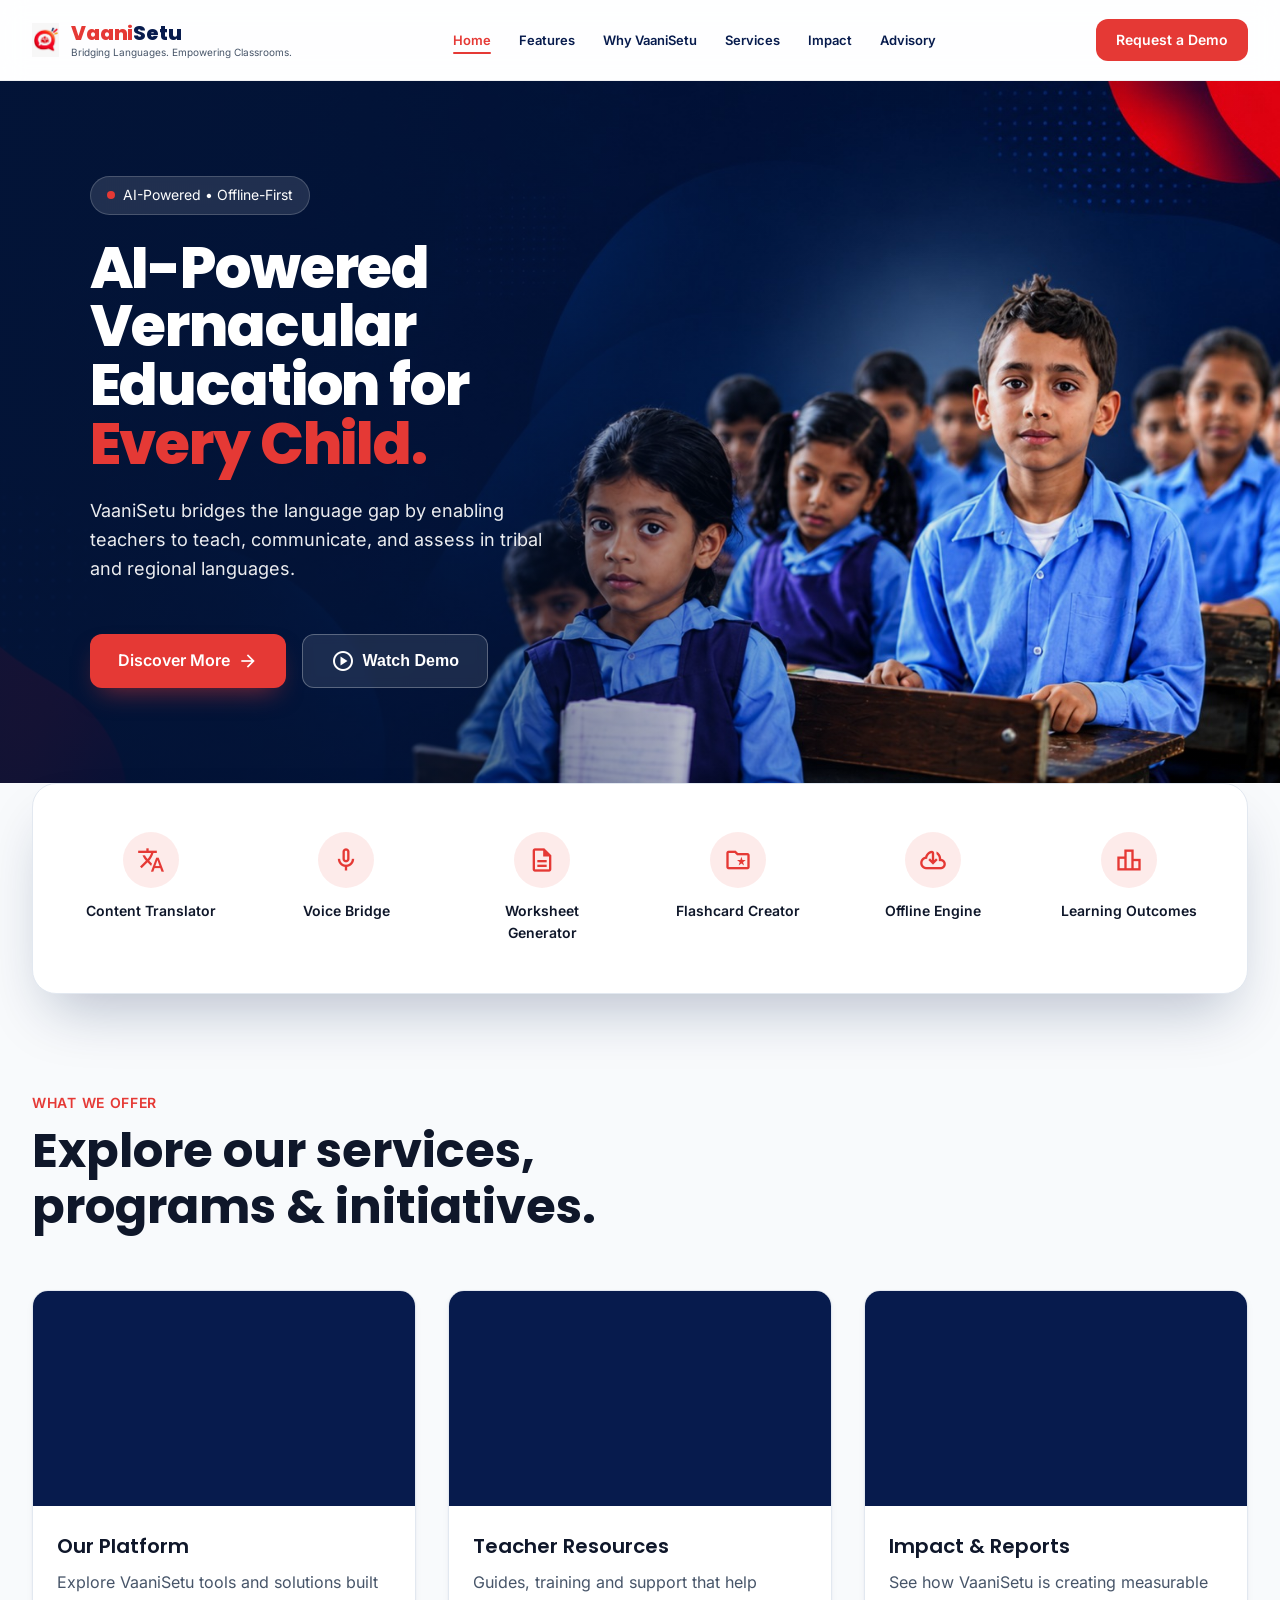
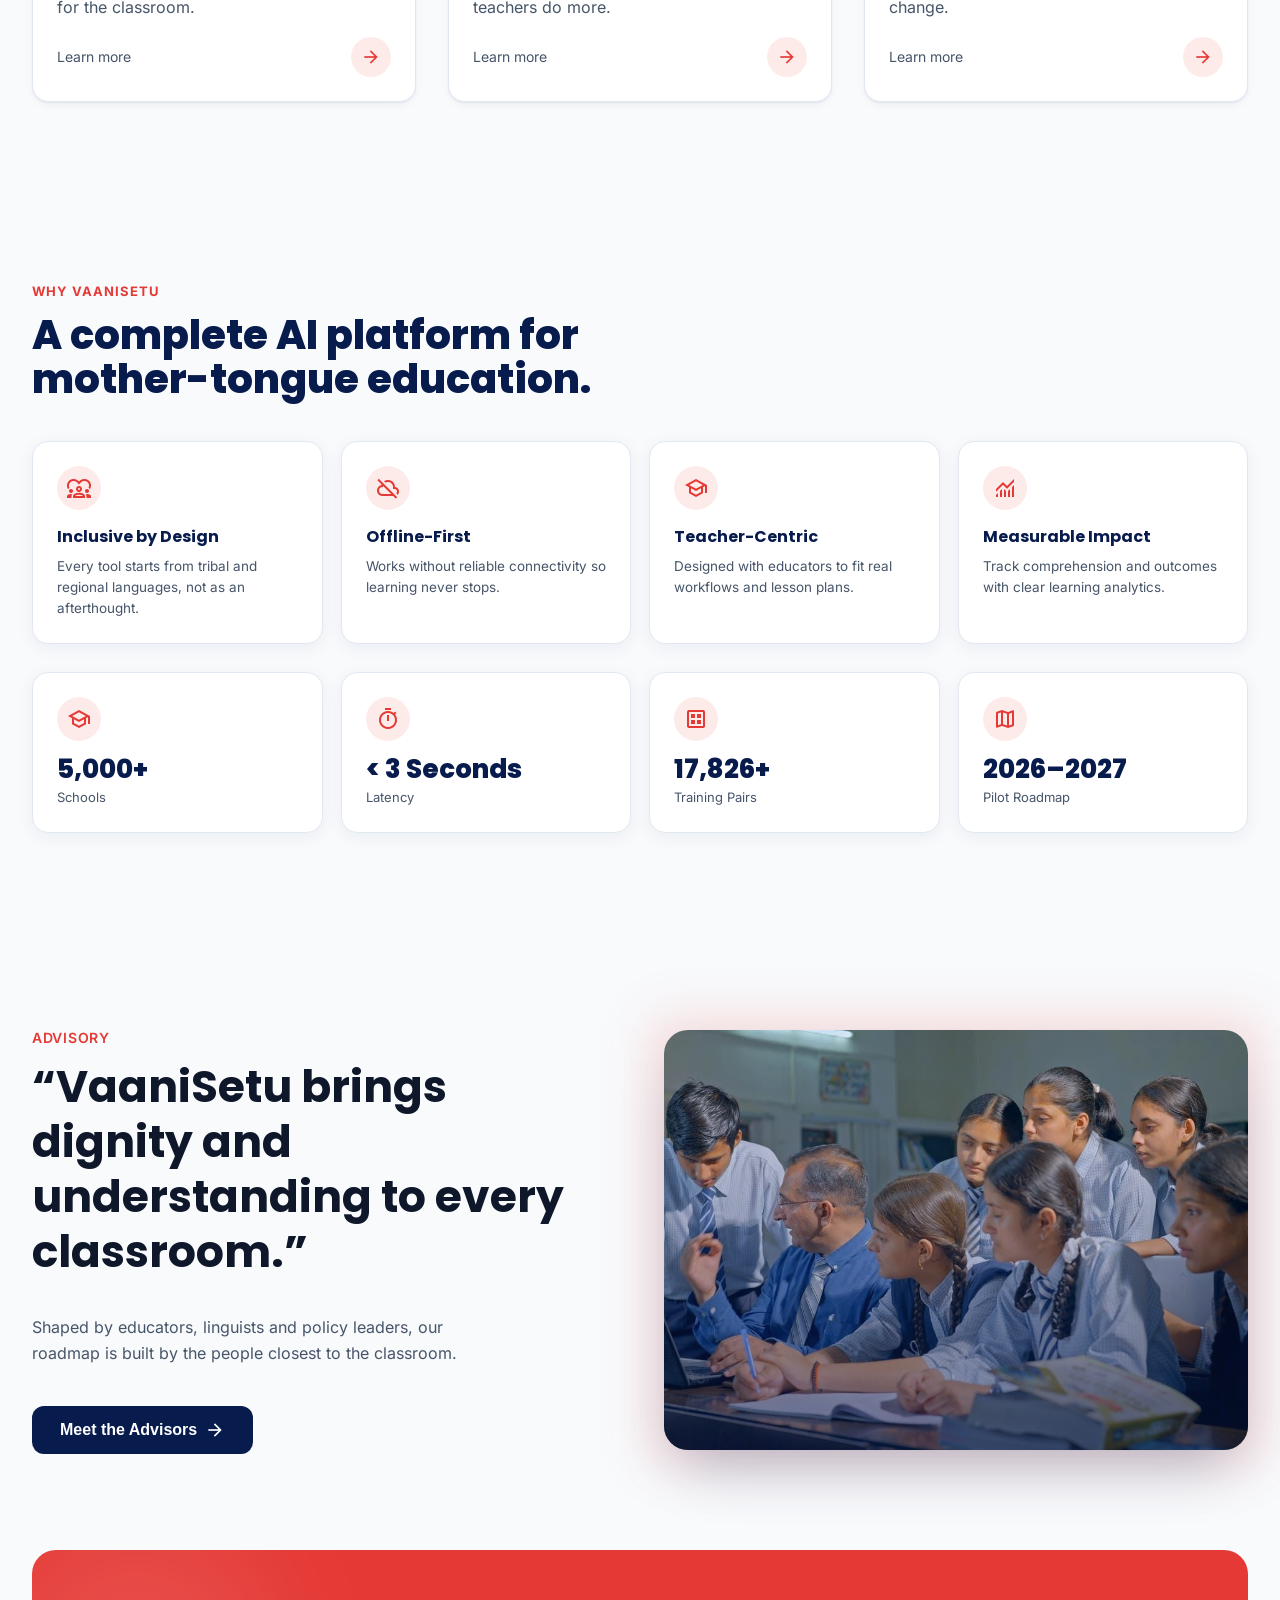
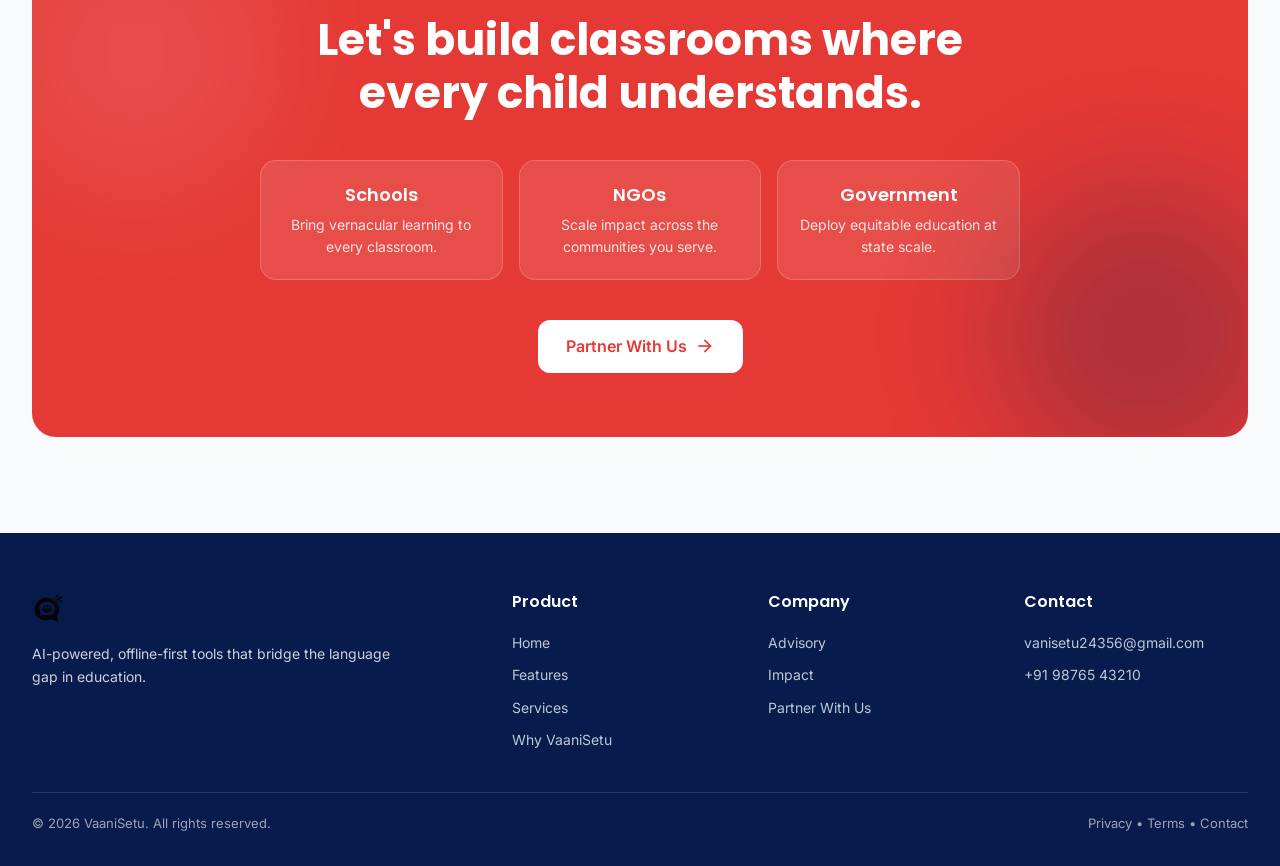
<file: index.html>
<!DOCTYPE html>
<html lang="en">
<head>
<meta charset="utf-8"/>
<meta content="width=device-width, initial-scale=1.0" name="viewport"/>
<meta name="description" content="VaaniSetu - AI-powered vernacular education that bridges the language gap so every child can learn, communicate and thrive in their own language."/>
<meta name="theme-color" content="#071B4D"/>
<title>VaaniSetu - Bridging Languages, Empowering Classrooms</title>
<script>document.documentElement.className += ' js';</script>
<link href="material-symbols.css" rel="stylesheet"/>
<link href="inter.css" rel="stylesheet"/>
<link href="poppins.css" rel="stylesheet"/>
<style>
  :root{
    --primary:#E53935;
    --primary-dark:#C62828;
    --navy:#071B4D;
    --navy-light:#0E2A6B;
    --bg:#F8FAFC;
    --surface:#FFFFFF;
    --ink:#0F172A;
    --muted:#475569;
    --border:#E2E8F0;
    --radius-xl:12px;
    --radius-2xl:16px;
    --radius-3xl:24px;
    --shadow-card:0 1px 2px rgba(7,27,77,.06),0 4px 12px -4px rgba(7,27,77,.08);
    --shadow-soft:0 10px 30px -12px rgba(7,27,77,.14);
    --shadow-soft-lg:0 30px 60px -18px rgba(7,27,77,.28);
    --maxw:1280px;
    --nav-h:80px;
  }
  *{box-sizing:border-box;}
  html{scroll-behavior:smooth;scroll-padding-top:var(--nav-h);}
  body{
    margin:0;
    font-family:'Inter',system-ui,-apple-system,Segoe UI,Roboto,sans-serif;
    background:var(--bg);
    color:var(--ink);
    line-height:1.6;
    -webkit-font-smoothing:antialiased;
    text-rendering:optimizeLegibility;
  }
  .font-heading{font-family:'Poppins',system-ui,sans-serif;}
  a{text-decoration:none;color:inherit;}
  img{display:block;max-width:100%;}
  .container{max-width:var(--maxw);margin:0 auto;padding:0 20px;}
  @media(min-width:768px){.container{padding:0 32px;}}

  /* Icon helpers */
  .icon-20{font-size:20px;}.icon-24{font-size:24px;}.icon-28{font-size:28px;}.icon-32{font-size:32px;}

  /* Buttons */
  .btn{display:inline-flex;align-items:center;gap:8px;font-weight:600;font-size:16px;
    border-radius:var(--radius-xl);padding:14px 28px;cursor:pointer;border:none;
    transition:transform .3s ease,box-shadow .3s ease,background-color .3s ease,color .3s ease;}
  .btn:hover{transform:scale(1.03);}
  .btn-primary{background:var(--primary);color:#fff;box-shadow:0 12px 26px -10px rgba(229,57,53,.55);}
  .btn-primary:hover{background:var(--primary-dark);}
  .btn-secondary{background:rgba(255,255,255,.1);color:#fff;border:1px solid rgba(255,255,255,.28);backdrop-filter:blur(6px);}
  .btn-secondary:hover{background:rgba(255,255,255,.2);}
  .btn-dark{background:var(--navy);color:#fff;}
  .btn-dark:hover{background:var(--navy-light);}
  .btn-white{background:#fff;color:var(--primary);}
  .btn-white:hover{background:#EEF2F7;}
  .btn-outline{background:transparent;border:2px solid var(--primary);color:var(--primary);}
  .btn-outline:hover{background:var(--primary);color:#fff;}

  /* Navbar */
  .nav{position:sticky;top:0;z-index:50;background:rgba(255,255,255,.82);backdrop-filter:blur(12px);
    border-bottom:1px solid rgba(15,23,42,.06);}
  .nav-inner{height:var(--nav-h);display:flex;align-items:center;justify-content:space-between;}
  .nav-logo{display:flex;align-items:center;gap:12px;}
  .site-logo{height:40px;width:auto;object-fit:contain;display:block;mix-blend-mode:multiply;}
  .brand-icon{height:34px;width:auto;object-fit:contain;display:block;mix-blend-mode:multiply;}
  .brand-text{display:flex;flex-direction:column;line-height:1.1;}
  .brand-name{font-family:'Poppins',sans-serif;font-weight:800;font-size:20px;letter-spacing:-.01em;}
  .brand-vaani{color:var(--primary);}
  .brand-setu{color:var(--navy);}
  .brand-sub{font-size:10px;color:var(--muted);margin-top:3px;font-weight:400;}
  @media(max-width:560px){.brand-sub{display:none;}}
  .nav-links{display:none;gap:28px;list-style:none;margin:0;padding:0;font-size:13px;font-weight:600;}
  .nav-links li{list-style:none;}
  .nav-links a{position:relative;color:var(--navy);padding:4px 0;transition:color .2s ease;}
  .nav-links a:hover{color:var(--primary);}
  .nav-links a.active{color:var(--primary);}
  .nav-links a.active::after{content:"";position:absolute;left:0;right:0;bottom:-2px;height:2px;background:var(--primary);border-radius:2px;}
  .nav-actions{display:none;align-items:center;gap:12px;}
  .nav-cta{background:var(--primary);color:#fff;font-weight:600;font-size:14px;padding:10px 20px;border-radius:12px;transition:all .3s ease;}
  .nav-cta:hover{background:var(--primary-dark);transform:scale(1.03);}
  .menu-btn{display:inline-flex;background:none;border:none;color:var(--ink);cursor:pointer;padding:4px;}
  .mobile-menu{display:none;flex-direction:column;gap:2px;padding:12px 20px 20px;border-top:1px solid rgba(15,23,42,.06);background:#fff;}
  .mobile-menu.open{display:flex;}
  .mobile-menu a{padding:12px 0;font-weight:600;font-size:14px;color:var(--navy);border-bottom:1px solid rgba(15,23,42,.04);transition:color .2s ease;}
  .mobile-menu a:hover{color:var(--primary);}
  .mobile-menu a.active{color:var(--primary);}
  .mobile-menu .nav-cta{margin-top:12px;text-align:center;border-bottom:none;}
  @media(min-width:1024px){.nav-links{display:flex;}.nav-actions{display:flex;}.menu-btn{display:none;}}

  /* Hero */
  .hero{position:relative;background:var(--navy);color:#fff;overflow:hidden;min-height:650px;height:min(760px,78vh);display:flex;align-items:center;}
  .hero-background{position:absolute;inset:0;width:100%;height:100%;object-fit:cover;object-position:70% center;z-index:0;}
  @media(max-width:768px){.hero-background{object-position:60% center;}}
  .hero-overlay{position:absolute;inset:0;z-index:1;pointer-events:none;background:linear-gradient(90deg,rgba(3,20,55,.92) 0%,rgba(3,20,55,.78) 22%,rgba(3,20,55,.45) 42%,rgba(3,20,55,.12) 65%,rgba(3,20,55,0) 100%);}
  @media(max-width:768px){.hero-overlay{background:linear-gradient(180deg,rgba(3,20,55,.86) 0%,rgba(3,20,55,.7) 45%,rgba(3,20,55,.45) 100%);}}
  .hero .container{max-width:none;padding-left:0;padding-right:0;}
  .hero-content{position:relative;z-index:3;width:min(500px,40%);margin-left:clamp(50px,7vw,120px);display:flex;flex-direction:column;justify-content:center;}
  @media(max-width:768px){.hero-content{width:auto;margin-left:24px;margin-right:24px;}}
  .hero-badge{display:inline-flex;align-items:center;gap:8px;background:rgba(255,255,255,.12);
    border:1px solid rgba(255,255,255,.18);padding:7px 16px;border-radius:999px;font-size:14px;backdrop-filter:blur(6px);align-self:flex-start;}
  .hero-badge .dot{width:8px;height:8px;border-radius:50%;background:var(--primary);}
  .hero h1{font-family:'Poppins',sans-serif;font-weight:800;font-size:clamp(48px,4.5vw,70px);line-height:1.02;letter-spacing:-.02em;margin:24px 0 0;}
  .hero h1 .accent{color:var(--primary);}
  .hero .lead{font-size:18px;line-height:1.6;color:rgba(255,255,255,.92);max-width:470px;margin-top:24px;}
  .hero-cta{display:flex;flex-wrap:wrap;gap:16px;margin-top:32px;}

  /* Floating feature bar */
  .feature-bar-wrap{position:relative;z-index:20;max-width:var(--maxw);margin:0 auto;padding:0 20px;}
  @media(min-width:768px){.feature-bar-wrap{padding:0 32px;}}
  .feature-bar{background:#fff;border:1px solid var(--border);
    border-radius:var(--radius-3xl);box-shadow:var(--shadow-soft-lg);padding:24px;
    display:grid;grid-template-columns:repeat(2,1fr);gap:24px;}
  @media(min-width:768px){.feature-bar{grid-template-columns:repeat(3,1fr);padding:32px;}}
  @media(min-width:1024px){.feature-bar{grid-template-columns:repeat(6,1fr);}}
  .feature-item{display:flex;flex-direction:column;align-items:center;text-align:center;gap:12px;padding:16px;
    border-radius:var(--radius-2xl);cursor:pointer;transition:transform .3s ease,box-shadow .3s ease;}
  .feature-item:hover{transform:translateY(-6px);box-shadow:0 20px 40px -12px rgba(7,27,77,.15);}
  .feature-icon{width:56px;height:56px;border-radius:50%;background:rgba(229,57,53,.1);color:var(--primary);
    display:flex;align-items:center;justify-content:center;transition:background-color .3s ease,color .3s ease;}
  .feature-item:hover .feature-icon{background:var(--primary);color:#fff;}
  .feature-item .label{font-size:14px;font-weight:600;color:var(--ink);}

  /* Generic section */
  .section{padding:96px 0;}
  .section-head{max-width:680px;margin-bottom:56px;}
  .eyebrow{color:var(--primary);font-weight:600;font-size:14px;letter-spacing:.05em;text-transform:uppercase;}
  .section-title{font-family:'Poppins',sans-serif;font-weight:700;font-size:36px;line-height:1.15;margin-top:8px;color:var(--ink);}
  @media(min-width:1024px){.section-title{font-size:48px;}}

  /* Services cards */
  .cards-3{display:grid;grid-template-columns:1fr;gap:32px;}
  @media(min-width:768px){.cards-3{grid-template-columns:repeat(3,1fr);}}
  .card{background:var(--surface);border:1px solid var(--border);border-radius:var(--radius-2xl);overflow:hidden;
    box-shadow:var(--shadow-card);transition:transform .3s ease,box-shadow .3s ease;}
  .card:hover{transform:translateY(-8px);box-shadow:var(--shadow-soft-lg);}
  .card-media{aspect-ratio:16/9;overflow:hidden;background:var(--navy);}
  .card-media .img{width:100%;height:100%;background-size:cover;background-position:center;transition:transform .7s ease;}
  .card:hover .card-media .img{transform:scale(1.06);}
  .card-body{padding:24px;}
  .card-body h3{font-family:'Poppins',sans-serif;font-weight:600;font-size:20px;margin:0 0 8px;}
  .card-body p{color:var(--muted);margin:0;}
  .card-foot{display:flex;align-items:center;justify-content:space-between;margin-top:16px;}
  .card-foot .learn{font-size:14px;color:var(--muted);}
  .card-arrow{width:40px;height:40px;border-radius:50%;background:rgba(229,57,53,.1);color:var(--primary);
    display:flex;align-items:center;justify-content:center;transition:background-color .3s ease,color .3s ease;}
  .card:hover .card-arrow{background:var(--primary);color:#fff;}

  /* Why VaaniSetu */
  .why-sec{padding:80px 0 28px;background:var(--bg);}
  .why-head{margin-bottom:40px;}
  .why-head .eyebrow{font-size:13px;font-weight:700;letter-spacing:.08em;}
  .why-head h2{font-family:'Poppins',sans-serif;font-weight:800;font-size:34px;line-height:1.1;color:var(--navy);margin:10px 0 0;max-width:560px;}
  @media(min-width:1024px){.why-head h2{font-size:40px;}}
  .feature-grid{display:grid;grid-template-columns:1fr;gap:18px;}
  @media(min-width:640px){.feature-grid{grid-template-columns:repeat(2,1fr);}}
  @media(min-width:1024px){.feature-grid{grid-template-columns:repeat(4,1fr);}}
  .feature-card{background:var(--surface);border:1px solid var(--border);border-radius:16px;padding:24px;
    box-shadow:0 4px 18px rgba(7,27,77,.06);transition:transform .3s ease,box-shadow .3s ease;}
  .feature-card:hover{transform:translateY(-4px);box-shadow:var(--shadow-soft);}
  .feature-ic{width:44px;height:44px;border-radius:50%;background:rgba(229,57,53,.1);color:var(--primary);
    display:flex;align-items:center;justify-content:center;margin-bottom:14px;}
  .feature-card h3{font-family:'Poppins',sans-serif;font-weight:700;font-size:16px;color:var(--navy);margin:0 0 6px;}
  .feature-card p{color:var(--muted);font-size:13.5px;line-height:1.55;margin:0;}

  /* Impact metric cards (reuse feature-card system) */
  .metric-num{font-family:'Poppins',sans-serif;font-weight:800;font-size:26px;color:var(--navy);line-height:1.1;margin-top:2px;}
  .metric-label{color:var(--muted);font-size:13px;margin-top:4px;}

  /* Advisory */
  .advisory-grid{display:grid;grid-template-columns:1fr;gap:48px;align-items:center;}
  @media(min-width:1024px){.advisory-grid{grid-template-columns:1fr 1fr;}}
  .quote{font-family:'Poppins',sans-serif;font-weight:700;font-size:30px;line-height:1.25;color:var(--ink);margin-top:8px;}
  @media(min-width:1024px){.quote{font-size:44px;}}
  .advisory-sub{color:var(--muted);margin-top:16px;max-width:440px;}
  .advisory-portrait{position:relative;}
  .advisory-portrait .blur-bg{position:absolute;inset:-16px;border-radius:var(--radius-3xl);background:rgba(229,57,53,.14);filter:blur(24px);}
  .advisory-portrait .photo{position:relative;border-radius:var(--radius-3xl);overflow:hidden;box-shadow:var(--shadow-soft-lg);}
  .advisory-portrait img{width:100%;height:420px;object-fit:cover;}
  .advisory-portrait .photo::after{content:"";position:absolute;inset:0;background:linear-gradient(to top,rgba(7,27,77,.5),transparent);}

  /* Footer CTA */
  .cta{background:var(--primary);border-radius:var(--radius-3xl);padding:64px 32px;text-align:center;position:relative;overflow:hidden;color:#fff;}
  .cta h2{font-family:'Poppins',sans-serif;font-weight:700;font-size:32px;line-height:1.2;max-width:760px;margin:0 auto;}
  @media(min-width:1024px){.cta h2{font-size:44px;}}
  .cta-cols{display:grid;grid-template-columns:1fr;gap:16px;max-width:760px;margin:40px auto 0;}
  @media(min-width:640px){.cta-cols{grid-template-columns:repeat(3,1fr);}}
  .cta-col{background:rgba(255,255,255,.1);border:1px solid rgba(255,255,255,.18);border-radius:var(--radius-2xl);padding:20px;}
  .cta-col h4{font-family:'Poppins',sans-serif;font-weight:600;margin:0 0 4px;font-size:18px;}
  .cta-col p{margin:0;font-size:14px;color:rgba(255,255,255,.85);}
  .cta-btn-wrap{margin-top:40px;display:flex;justify-content:center;}
  .cta-deco-1{position:absolute;top:-40px;left:-40px;width:288px;height:288px;border-radius:50%;background:rgba(255,255,255,.1);filter:blur(60px);}
  .cta-deco-2{position:absolute;bottom:-40px;right:-40px;width:288px;height:288px;border-radius:50%;background:rgba(7,27,77,.25);filter:blur(60px);}

  /* Footer */
  .footer{background:var(--navy);color:rgba(255,255,255,.8);padding:56px 0 32px;margin-top:0;}
  .footer-grid{display:grid;grid-template-columns:1fr;gap:32px;}
  @media(min-width:768px){.footer-grid{grid-template-columns:2fr 1fr 1fr 1fr;}}
  .footer h4{color:#fff;font-family:'Poppins',sans-serif;font-weight:600;margin:0 0 12px;font-size:16px;}
  .footer a{color:rgba(255,255,255,.75);display:block;padding:5px 0;font-size:14px;transition:color .3s ease;}
  .footer a:hover{color:#fff;}
  .footer-bottom{border-top:1px solid rgba(255,255,255,.12);margin-top:36px;padding-top:20px;font-size:13px;
    color:rgba(255,255,255,.6);display:flex;flex-wrap:wrap;justify-content:space-between;gap:12px;}

  /* Micro-interactions */
  .js .fade-up{opacity:0;transform:translateY(24px);transition:opacity .6s ease,transform .6s ease;}
  .js .fade-up.in{opacity:1;transform:none;}
  @media(prefers-reduced-motion:reduce){.fade-up{opacity:1;transform:none;}.btn:hover,.feature-item:hover,.card:hover,.glass-card:hover{transform:none;}}
</style>
</head>
<body>

<!-- Navbar -->
<nav class="nav">
  <div class="container nav-inner">
    <a href="#top" class="nav-logo">
      <img src="vanisetu%20logo,jpg.jpg" alt="VaaniSetu" class="brand-icon"/>
      <span class="brand-text">
        <span class="brand-name"><span class="brand-vaani">Vaani</span><span class="brand-setu">Setu</span></span>
        <span class="brand-sub">Bridging Languages. Empowering Classrooms.</span>
      </span>
    </a>
    <ul class="nav-links">
      <li><a href="#top" class="active">Home</a></li>
      <li><a href="#features">Features</a></li>
      <li><a href="#why">Why VaaniSetu</a></li>
      <li><a href="#services">Services</a></li>
      <li><a href="#impact">Impact</a></li>
      <li><a href="#advisory">Advisory</a></li>
    </ul>
    <div class="nav-actions">
      <a href="#footer-cta" class="nav-cta">Request a Demo</a>
    </div>
    <button class="menu-btn" id="menuBtn" aria-label="Open menu" aria-expanded="false">
      <span class="material-symbols-outlined icon-32">menu</span>
    </button>
  </div>
  <div class="mobile-menu" id="mobileMenu">
    <a href="#top">Home</a>
    <a href="#features">Features</a>
    <a href="#why">Why VaaniSetu</a>
    <a href="#services">Services</a>
    <a href="#impact">Impact</a>
    <a href="#advisory">Advisory</a>
    <a href="#footer-cta" class="nav-cta">Request a Demo</a>
  </div>
</nav>

<!-- Hero -->
<header id="top" class="hero">
  <img class="hero-background" src="student.jpg" alt="Students in a classroom using VaaniSetu"/>
  <div class="hero-overlay"></div>
  <div class="container">
    <div class="hero-content fade-up">
      <span class="hero-badge"><span class="dot"></span> AI-Powered &bull; Offline-First</span>
      <h1>AI-Powered Vernacular Education for <span class="accent">Every Child.</span></h1>
      <p class="lead">VaaniSetu bridges the language gap by enabling teachers to teach, communicate, and assess in tribal and regional languages.</p>
      <div class="hero-cta">
          <a href="dashboard.html" class="btn btn-primary">Discover More <span class="material-symbols-outlined icon-20">arrow_forward</span></a>
        <button class="btn btn-secondary"><span class="material-symbols-outlined icon-24">play_circle</span> Watch Demo</button>
      </div>
    </div>
  </div>
</header>

<!-- Floating Feature Bar -->
<div class="feature-bar-wrap" id="features">
  <div class="feature-bar">
    <div class="feature-item">
      <span class="feature-icon"><span class="material-symbols-outlined icon-28">translate</span></span>
      <span class="label">Content Translator</span>
    </div>
    <div class="feature-item">
      <span class="feature-icon"><span class="material-symbols-outlined icon-28">mic</span></span>
      <span class="label">Voice Bridge</span>
    </div>
    <div class="feature-item">
      <span class="feature-icon"><span class="material-symbols-outlined icon-28">description</span></span>
      <span class="label">Worksheet Generator</span>
    </div>
    <div class="feature-item">
      <span class="feature-icon"><span class="material-symbols-outlined icon-28">folder_special</span></span>
      <span class="label">Flashcard Creator</span>
    </div>
    <div class="feature-item">
      <span class="feature-icon"><span class="material-symbols-outlined icon-28">cloud_download</span></span>
      <span class="label">Offline Engine</span>
    </div>
    <div class="feature-item">
      <span class="feature-icon"><span class="material-symbols-outlined icon-28">leaderboard</span></span>
      <span class="label">Learning Outcomes</span>
    </div>
  </div>
</div>

<!-- Services Section -->
<section class="section" id="services">
  <div class="container">
    <div class="section-head fade-up">
      <span class="eyebrow">What we offer</span>
      <h2 class="section-title">Explore our services, programs &amp; initiatives.</h2>
    </div>
    <div class="cards-3">
      <article class="card fade-up">
        <div class="card-media"><div class="img" style="background-image:url('https://lh3.googleusercontent.com/aida-public/[base64]')"></div></div>
        <div class="card-body">
          <h3>Our Platform</h3>
          <p>Explore VaaniSetu tools and solutions built for the classroom.</p>
          <div class="card-foot">
            <span class="learn">Learn more</span>
            <span class="card-arrow"><span class="material-symbols-outlined icon-20">arrow_forward</span></span>
          </div>
        </div>
      </article>
      <article class="card fade-up">
        <div class="card-media"><div class="img" style="background-image:url('https://lh3.googleusercontent.com/aida-public/[base64]')"></div></div>
        <div class="card-body">
          <h3>Teacher Resources</h3>
          <p>Guides, training and support that help teachers do more.</p>
          <div class="card-foot">
            <span class="learn">Learn more</span>
            <span class="card-arrow"><span class="material-symbols-outlined icon-20">arrow_forward</span></span>
          </div>
        </div>
      </article>
      <article class="card fade-up">
        <div class="card-media"><div class="img" style="background-image:url('https://lh3.googleusercontent.com/aida-public/[base64]')"></div></div>
        <div class="card-body">
          <h3>Impact &amp; Reports</h3>
          <p>See how VaaniSetu is creating measurable change.</p>
          <div class="card-foot">
            <span class="learn">Learn more</span>
            <span class="card-arrow"><span class="material-symbols-outlined icon-20">arrow_forward</span></span>
          </div>
        </div>
      </article>
    </div>
  </div>
</section>

<!-- Why VaaniSetu -->
<section class="why-sec" id="why">
  <div class="container">
    <div class="why-head fade-up">
      <span class="eyebrow">Why VaaniSetu</span>
      <h2>A complete AI platform for mother-tongue education.</h2>
    </div>
    <div class="feature-grid">
      <div class="feature-card fade-up">
        <span class="feature-ic"><span class="material-symbols-outlined icon-24">diversity_1</span></span>
        <h3>Inclusive by Design</h3>
        <p>Every tool starts from tribal and regional languages, not as an afterthought.</p>
      </div>
      <div class="feature-card fade-up">
        <span class="feature-ic"><span class="material-symbols-outlined icon-24">cloud_off</span></span>
        <h3>Offline-First</h3>
        <p>Works without reliable connectivity so learning never stops.</p>
      </div>
      <div class="feature-card fade-up">
        <span class="feature-ic"><span class="material-symbols-outlined icon-24">school</span></span>
        <h3>Teacher-Centric</h3>
        <p>Designed with educators to fit real workflows and lesson plans.</p>
      </div>
      <div class="feature-card fade-up">
        <span class="feature-ic"><span class="material-symbols-outlined icon-24">monitoring</span></span>
        <h3>Measurable Impact</h3>
        <p>Track comprehension and outcomes with clear learning analytics.</p>
      </div>
    </div>
  </div>
</section>

<!-- Impact Metrics -->
<section class="section" id="impact" style="padding-top:0;">
  <div class="container">
    <div class="feature-grid">
      <div class="feature-card fade-up">
        <span class="feature-ic"><span class="material-symbols-outlined icon-24">school</span></span>
        <div class="metric-num">5,000+</div>
        <div class="metric-label">Schools</div>
      </div>
      <div class="feature-card fade-up">
        <span class="feature-ic"><span class="material-symbols-outlined icon-24">timer</span></span>
        <div class="metric-num">&lt; 3 Seconds</div>
        <div class="metric-label">Latency</div>
      </div>
      <div class="feature-card fade-up">
        <span class="feature-ic"><span class="material-symbols-outlined icon-24">dataset</span></span>
        <div class="metric-num">17,826+</div>
        <div class="metric-label">Training Pairs</div>
      </div>
      <div class="feature-card fade-up">
        <span class="feature-ic"><span class="material-symbols-outlined icon-24">map</span></span>
        <div class="metric-num">2026&ndash;2027</div>
        <div class="metric-label">Pilot Roadmap</div>
      </div>
    </div>
  </div>
</section>

<!-- Advisory -->
<section class="section" id="advisory">
  <div class="container">
    <div class="advisory-grid">
      <div class="fade-up">
        <span class="eyebrow">Advisory</span>
        <h2 class="quote">&ldquo;VaaniSetu brings dignity and understanding to every classroom.&rdquo;</h2>
        <p class="advisory-sub">Shaped by educators, linguists and policy leaders, our roadmap is built by the people closest to the classroom.</p>
        <button class="btn btn-dark" style="margin-top:24px;">Meet the Advisors <span class="material-symbols-outlined icon-20">arrow_forward</span></button>
      </div>
      <div class="fade-up advisory-portrait">
        <span class="blur-bg"></span>
        <div class="photo">
          <img src="student 2.jpg" alt="VaaniSetu advisory and educators"/>
        </div>
      </div>
    </div>
  </div>
</section>

<!-- Footer CTA -->
<section class="section" id="footer-cta" style="padding-top:0;">
  <div class="container">
    <div class="cta fade-up">
      <span class="cta-deco-1"></span>
      <span class="cta-deco-2"></span>
      <h2>Let's build classrooms where every child understands.</h2>
      <div class="cta-cols">
        <div class="cta-col">
          <h4>Schools</h4>
          <p>Bring vernacular learning to every classroom.</p>
        </div>
        <div class="cta-col">
          <h4>NGOs</h4>
          <p>Scale impact across the communities you serve.</p>
        </div>
        <div class="cta-col">
          <h4>Government</h4>
          <p>Deploy equitable education at state scale.</p>
        </div>
      </div>
      <div class="cta-btn-wrap">
        <a href="mailto:vanisetu24356@gmail.com" class="btn btn-white">Partner With Us <span class="material-symbols-outlined icon-20">arrow_forward</span></a>
      </div>
    </div>
  </div>
</section>

<!-- Footer -->
<footer class="footer">
  <div class="container">
    <div class="footer-grid">
      <div>
        <div class="nav-logo" style="margin-bottom:12px;">
      <img src="vanisetu%20logo,jpg.jpg" alt="VaaniSetu" class="site-logo"/>
        </div>
        <p style="max-width:360px;font-size:14px;">AI-powered, offline-first tools that bridge the language gap in education.</p>
      </div>
      <div>
        <h4>Product</h4>
    <a href="#top">Home</a>
    <a href="#features">Features</a>
        <a href="#services">Services</a>
        <a href="#why">Why VaaniSetu</a>
      </div>
      <div>
        <h4>Company</h4>
        <a href="#advisory">Advisory</a>
        <a href="#impact">Impact</a>
        <a href="#footer-cta">Partner With Us</a>
      </div>
      <div>
        <h4>Contact</h4>
        <a href="mailto:vanisetu24356@gmail.com">vanisetu24356@gmail.com</a>
        <a href="tel:+919876543210">+91 98765 43210</a>
      </div>
    </div>
    <div class="footer-bottom">
      <span>&copy; 2026 VaaniSetu. All rights reserved.</span>
      <span>Privacy &bull; Terms &bull; Contact</span>
    </div>
  </div>
</footer>

<script>
  // Mobile menu toggle
  (function(){
    var btn = document.getElementById('menuBtn');
    var menu = document.getElementById('mobileMenu');
    if(btn && menu){
      btn.addEventListener('click', function(){
        var open = menu.classList.toggle('open');
        btn.setAttribute('aria-expanded', open ? 'true' : 'false');
      });
      menu.querySelectorAll('a').forEach(function(a){
        a.addEventListener('click', function(){ menu.classList.remove('open'); btn.setAttribute('aria-expanded','false'); });
      });
    }
    // Fade-up on scroll
    var els = document.querySelectorAll('.fade-up');
    if('IntersectionObserver' in window){
      var io = new IntersectionObserver(function(entries){
        entries.forEach(function(e){
          if(e.isIntersecting){ e.target.classList.add('in'); io.unobserve(e.target); }
        });
      }, { threshold: 0.12, rootMargin: '0px 0px -40px 0px' });
      els.forEach(function(el){ io.observe(el); });
    } else {
      els.forEach(function(el){ el.classList.add('in'); });
    }
  })();
</script>
</body>
</html>
</file>
<file: material-symbols.css>
﻿@font-face {
  font-family: 'Material Symbols Outlined';
  font-style: normal;
  font-weight: 100;
  font-display: swap;
  src: url(fonts/material-symbols-100.ttf) format('truetype');
}
@font-face {
  font-family: 'Material Symbols Outlined';
  font-style: normal;
  font-weight: 200;
  font-display: swap;
  src: url(fonts/material-symbols-200.ttf) format('truetype');
}
@font-face {
  font-family: 'Material Symbols Outlined';
  font-style: normal;
  font-weight: 300;
  font-display: swap;
  src: url(fonts/material-symbols-300.ttf) format('truetype');
}
@font-face {
  font-family: 'Material Symbols Outlined';
  font-style: normal;
  font-weight: 400;
  font-display: swap;
  src: url(fonts/material-symbols-400.ttf) format('truetype');
}
@font-face {
  font-family: 'Material Symbols Outlined';
  font-style: normal;
  font-weight: 500;
  font-display: swap;
  src: url(fonts/material-symbols-500.ttf) format('truetype');
}
@font-face {
  font-family: 'Material Symbols Outlined';
  font-style: normal;
  font-weight: 600;
  font-display: swap;
  src: url(fonts/material-symbols-600.ttf) format('truetype');
}
@font-face {
  font-family: 'Material Symbols Outlined';
  font-style: normal;
  font-weight: 700;
  font-display: swap;
  src: url(fonts/material-symbols-700.ttf) format('truetype');
}

.material-symbols-outlined {
  font-family: 'Material Symbols Outlined';
  font-weight: normal;
  font-style: normal;
  font-size: 24px;
  line-height: 1;
  letter-spacing: normal;
  text-transform: none;
  display: inline-block;
  white-space: nowrap;
  word-wrap: normal;
  direction: ltr;
}
</file>
<file: inter.css>
﻿@font-face {
  font-family: 'Inter';
  font-style: normal;
  font-weight: 400;
  font-display: swap;
  src: url(fonts/inter-400.ttf) format('truetype');
}
@font-face {
  font-family: 'Inter';
  font-style: normal;
  font-weight: 600;
  font-display: swap;
  src: url(fonts/inter-600.ttf) format('truetype');
}
@font-face {
  font-family: 'Inter';
  font-style: normal;
  font-weight: 700;
  font-display: swap;
  src: url(fonts/inter-700.ttf) format('truetype');
}
@font-face {
  font-family: 'Inter';
  font-style: normal;
  font-weight: 800;
  font-display: swap;
  src: url(fonts/inter-800.ttf) format('truetype');
}
</file>
<file: poppins.css>
﻿@font-face {
  font-family: 'Poppins';
  font-style: normal;
  font-weight: 400;
  font-display: swap;
  src: url(fonts/poppins-400.ttf) format('truetype');
}
@font-face {
  font-family: 'Poppins';
  font-style: normal;
  font-weight: 500;
  font-display: swap;
  src: url(fonts/poppins-500.ttf) format('truetype');
}
@font-face {
  font-family: 'Poppins';
  font-style: normal;
  font-weight: 600;
  font-display: swap;
  src: url(fonts/poppins-600.ttf) format('truetype');
}
@font-face {
  font-family: 'Poppins';
  font-style: normal;
  font-weight: 700;
  font-display: swap;
  src: url(fonts/poppins-700.ttf) format('truetype');
}
@font-face {
  font-family: 'Poppins';
  font-style: normal;
  font-weight: 800;
  font-display: swap;
  src: url(fonts/poppins-800.ttf) format('truetype');
}
</file>
